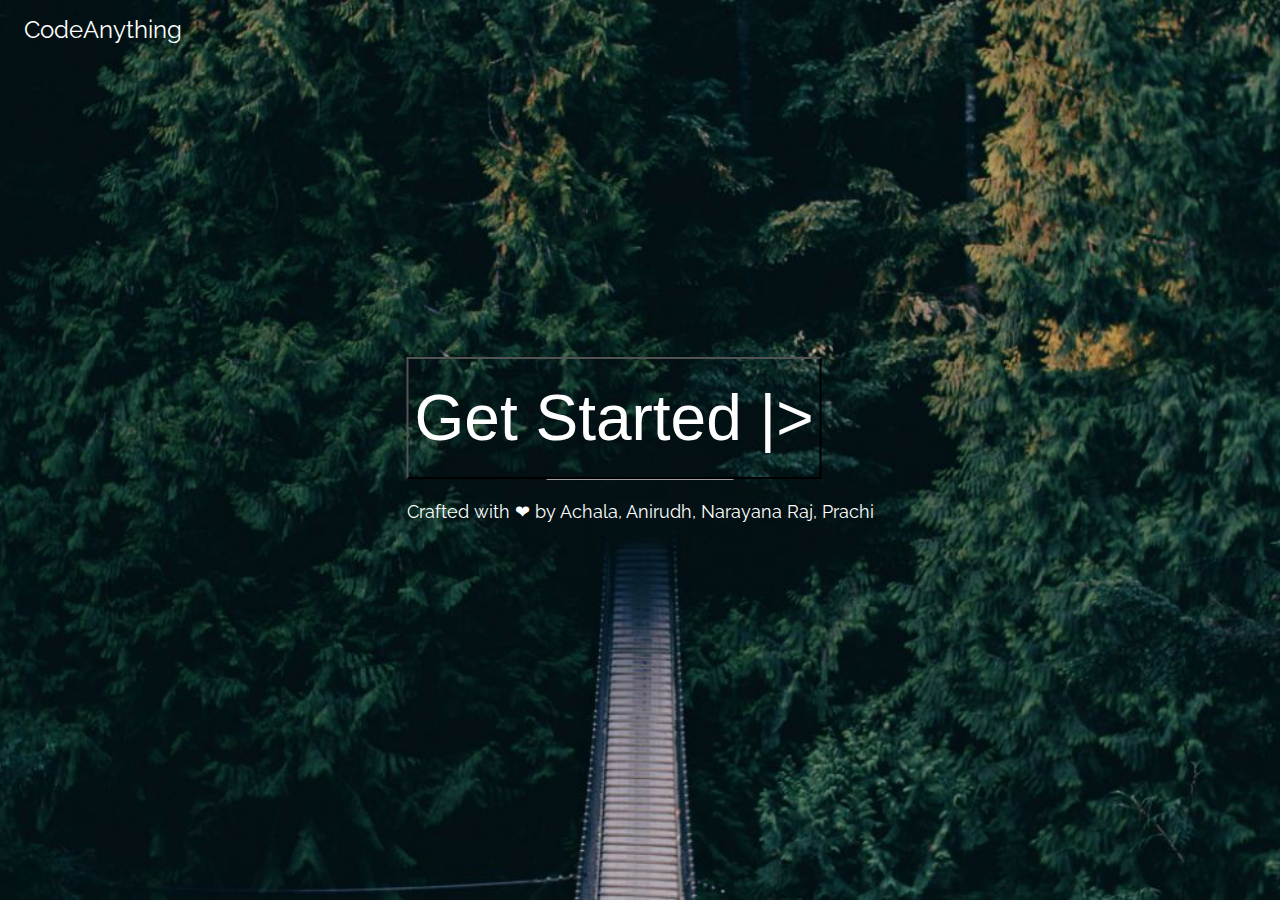
<file: index.html>
<!DOCTYPE html>
<html>
<title>Code Fury 3.0</title>
<meta charset="UTF-8">
<meta name="viewport" content="width=device-width, initial-scale=1">
<link rel="stylesheet" href="https://www.w3schools.com/w3css/4/w3.css">
<link rel="stylesheet" href="https://fonts.googleapis.com/css?family=Raleway">
<style>
body,h1 {font-family: "Raleway", sans-serif}
body, html {height: 100%}
.bgimg {
  background-image: url('forestbridge.jpg');
  min-height: 100%;
  background-position: center;
  background-size: cover;
}

@media (max-width: 700px) {
    .w3-display-middle button{
        width: 100%;
        font-size: 10px;
        height: auto;
    }
    .w3-display-middle{
        width: 100vh;
    }
}
</style>
<body>

<div class="bgimg w3-display-container w3-animate-opacity w3-text-white">
  <div class="w3-display-topleft w3-padding-large w3-xlarge">
    CodeAnything
  </div>
  <div class="w3-display-middle">
    <button style="background: none; color: white; cursor: pointer;" onclick="window.location.href='login.html'"><h3 class="w3-jumbo w3-animate-top">Get Started |></h3></button>
    <hr class="w3-border-grey" style="margin:auto;width:40%">
    <p class="w3-large w3-center">Crafted with ❤ by Achala, Anirudh, Narayana Raj, Prachi</p>
  </div>
</div>

</body>
</html>
</file>
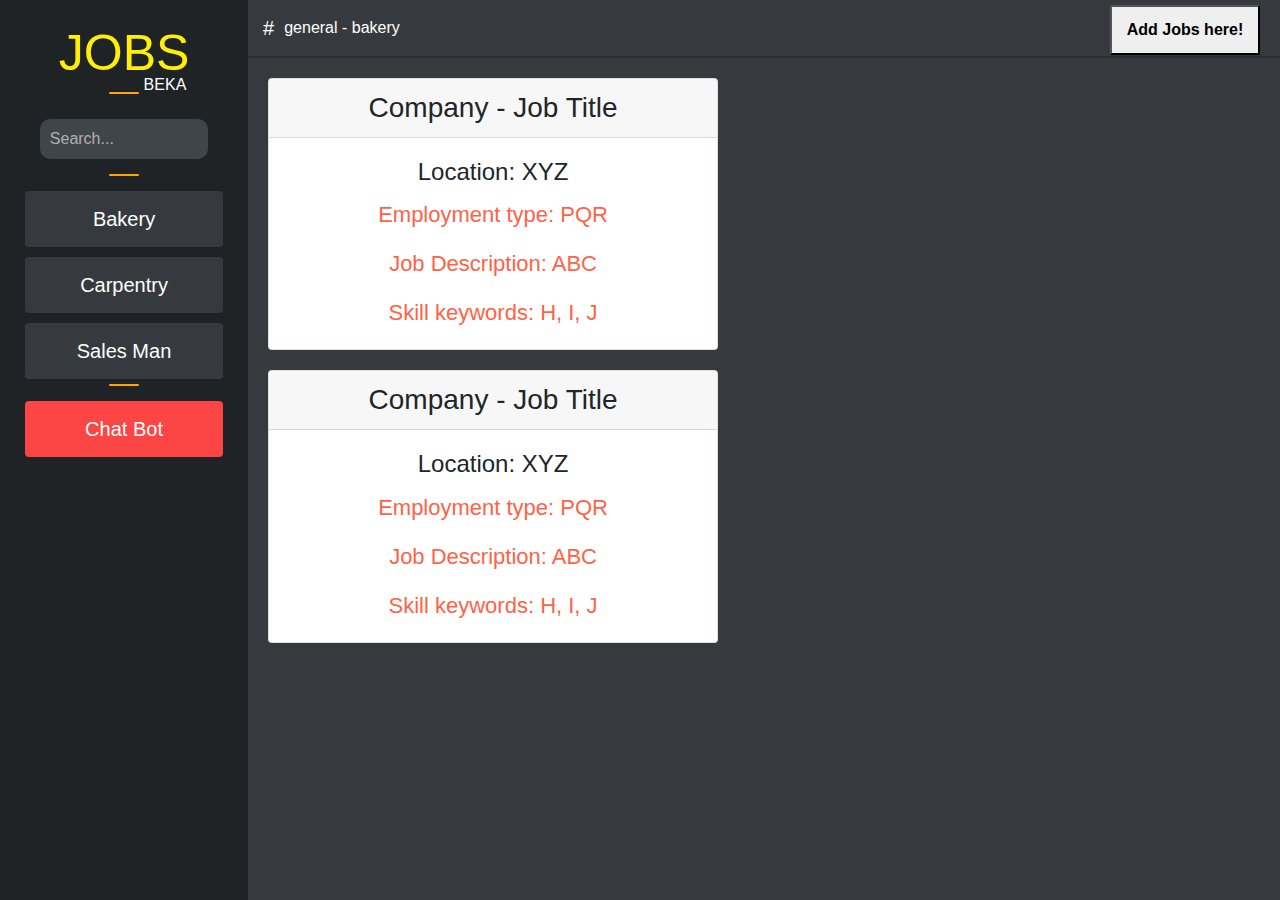
<file: bakery.html>
<!DOCTYPE html>
<html lang="en">
    <head>
        <meta charset="UTF-8">
        <meta name="viewport" content="width=device-width, initial-scale=1.0">
        <title>Jobs Beka</title>
        <link rel="stylesheet" href="static/mainmain.css">
        <link rel="stylesheet" href="https://stackpath.bootstrapcdn.com/bootstrap/4.3.1/css/bootstrap.min.css" integrity="sha384-ggOyR0iXCbMQv3Xipma34MD+dH/1fQ784/j6cY/iJTQUOhcWr7x9JvoRxT2MZw1T" crossorigin="anonymous">
    </head>
    <body> 
        <div class="app"> 
            <div class="server"> 
                <div class="server--name"> 
                    <button onclick="window.location.href='main.html'"><h1>JOBS</h1></button> 
                </div>
                <div class="server--seperator">                    
                </div>
                <div class="search"> 
                    <input type="text" placeholder="Search..."> 
                </div>  
                <div class="server--seperator">                    
                </div> 
                <button onclick="window.location.href='bakery.html'" class="server--icon"> 
                    <span>Bakery</span> 
                </button> 
                <button onclick="window.location.href='carpentry.html'" class="server--icon"> 
                    <span>Carpentry</span>  
                </button> 
                <button onclick="window.location.href='sales man.html'" class="server--icon"> 
                    <span>Sales Man</span> 
                </button>  
                <div class="server--seperator">                    
                </div> 
                <button onclick="location.href='http://chittibot.pythonanywhere.com/'" type="button" class="server--icon" style="background-color: rgb(252, 69, 69);"> 
                    <span>Chat Bot</span> 
                </button>
            </div> 
            <div class="chat"> 
                <nav> 
                    <div class="header"> 
                        <span>#</span> 
                        <h2>general - bakery</h2>                           
                    </div>
                    <div class="add--job">
                        <button onclick="window.location.href='createjob.html'">
                            <span class="add--job">Add Jobs here!</span>
                        </button>
                    </div> 
                </nav>

                <div class="chat--inner"> 
                    <div class="messages"> 
                        <div class="messages--received">
                            <div class="card" style="width: 450px; text-align: center; margin: 20px 0 0 20px;">
                                <h3 class="card-header">Company - Job Title</h3>
                                <div class="card-body">
                                  <h4 class="card-title">Location: XYZ</h4>
                                  <p class="card-text">Employment type: PQR</p>
                                  <p class="card-text">Job Description: ABC</p>
                                  <p class="card-text">Skill keywords: H, I, J</p>
                                </div>
                              </div>
                              <div class="card" style="width: 450px; text-align: center; margin: 20px 0 0 20px;">
                                <h3 class="card-header">Company - Job Title</h3>
                                <div class="card-body">
                                  <h4 class="card-title">Location: XYZ</h4>
                                  <p class="card-text">Employment type: PQR</p>
                                  <p class="card-text">Job Description: ABC</p>
                                  <p class="card-text">Skill keywords: H, I, J</p>
                                </div>
                              </div>                            
                        </div> 
                    </div> 
                </div> 
            </div> 
        </div> 
    </body>
</html>
</file>
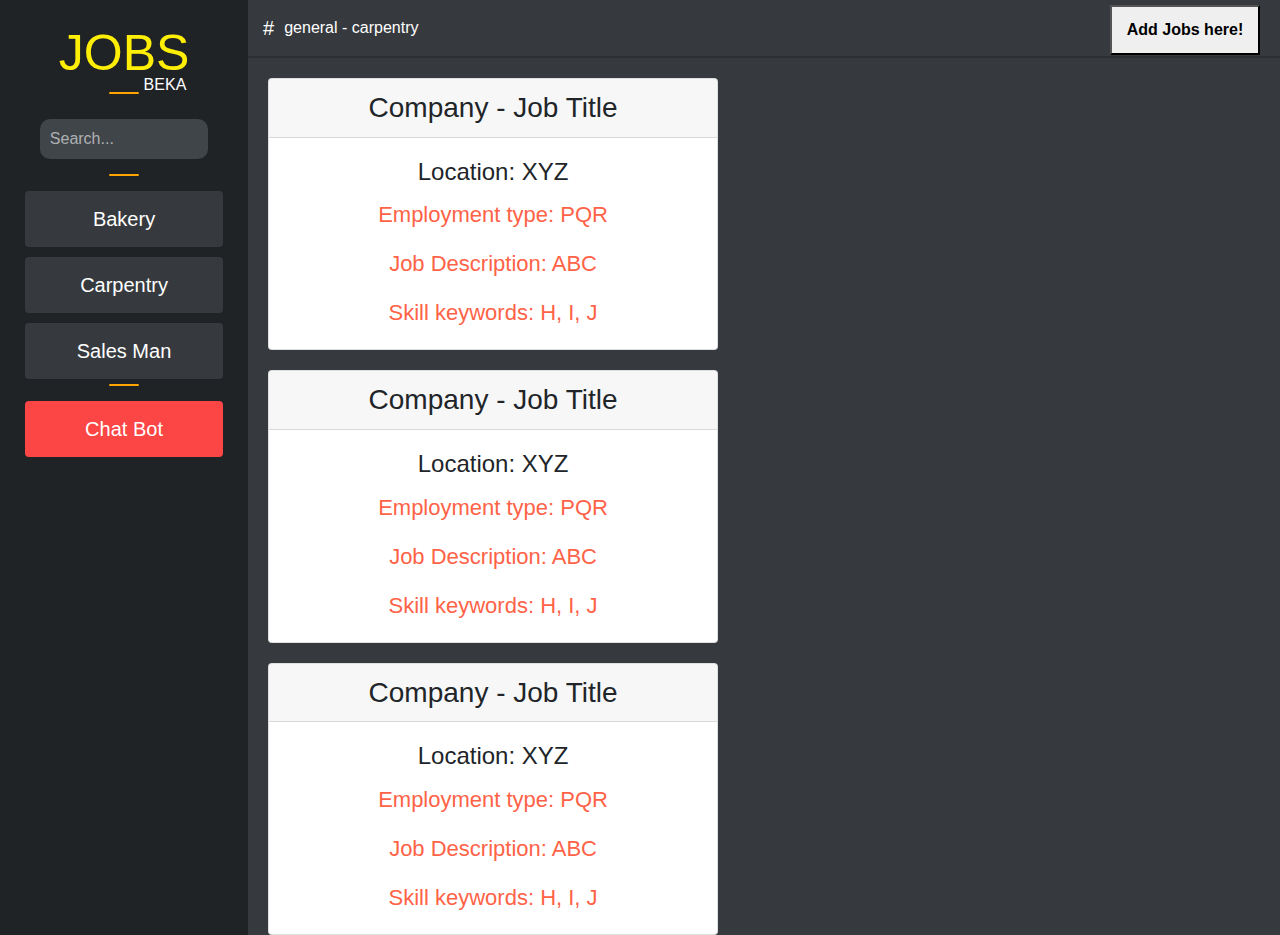
<file: carpentry.html>
<!DOCTYPE html>
<html lang="en">
    <head>
        <meta charset="UTF-8">
        <meta name="viewport" content="width=device-width, initial-scale=1.0">
        <title>Jobs Beka</title>
        <link rel="stylesheet" href="static/mainmain.css">
        <link rel="stylesheet" href="https://stackpath.bootstrapcdn.com/bootstrap/4.3.1/css/bootstrap.min.css" integrity="sha384-ggOyR0iXCbMQv3Xipma34MD+dH/1fQ784/j6cY/iJTQUOhcWr7x9JvoRxT2MZw1T" crossorigin="anonymous">
    </head>
    <body> 
        <div class="app"> 
            <div class="server"> 
                <div class="server--name"> 
                    <button onclick="window.location.href='main.html'"><h1>JOBS</h1></button> 
                </div>
                <div class="server--seperator">                    
                </div>
                <div class="search"> 
                    <input type="text" placeholder="Search..."> 
                </div>  
                <div class="server--seperator">                    
                </div> 
                <button onclick="window.location.href='bakery.html'" class="server--icon"> 
                    <span>Bakery</span> 
                </button> 
                <button onclick="window.location.href='carpentry.html'" class="server--icon"> 
                    <span>Carpentry</span>  
                </button> 
                <button onclick="window.location.href='sales man.html'" class="server--icon"> 
                    <span>Sales Man</span> 
                </button>  
                <div class="server--seperator">                    
                </div> 
                <button onclick="location.href='http://chittibot.pythonanywhere.com/'" type="button" class="server--icon" style="background-color: rgb(252, 69, 69);"> 
                    <span>Chat Bot</span> 
                </button>
            </div> 
            <div class="chat"> 
                <nav> 
                    <div class="header"> 
                        <span>#</span> 
                        <h2>general - carpentry</h2>                           
                    </div>
                    <div class="add--job">
                        <button onclick="window.location.href='createjob.html'">
                            <span class="add--job">Add Jobs here!</span>
                        </button>
                    </div> 
                </nav>

                <div class="chat--inner"> 
                    <div class="messages"> 
                        <div class="messages--received"> 
                            <div class="card" style="width: 450px; text-align: center; margin: 20px 0 0 20px;">
                                <h3 class="card-header">Company - Job Title</h3>
                                <div class="card-body">
                                  <h4 class="card-title">Location: XYZ</h4>
                                  <p class="card-text">Employment type: PQR</p>
                                  <p class="card-text">Job Description: ABC</p>
                                  <p class="card-text">Skill keywords: H, I, J</p>
                                </div>
                              </div>
                              <div class="card" style="width: 450px; text-align: center; margin: 20px 0 0 20px;">
                                <h3 class="card-header">Company - Job Title</h3>
                                <div class="card-body">
                                  <h4 class="card-title">Location: XYZ</h4>
                                  <p class="card-text">Employment type: PQR</p>
                                  <p class="card-text">Job Description: ABC</p>
                                  <p class="card-text">Skill keywords: H, I, J</p>
                                </div>
                              </div>
                              <div class="card" style="width: 450px; text-align: center; margin: 20px 0 0 20px;">
                                <h3 class="card-header">Company - Job Title</h3>
                                <div class="card-body">
                                  <h4 class="card-title">Location: XYZ</h4>
                                  <p class="card-text">Employment type: PQR</p>
                                  <p class="card-text">Job Description: ABC</p>
                                  <p class="card-text">Skill keywords: H, I, J</p>
                                </div>
                              </div>                          
                        </div> 
                    </div> 
                </div> 
            </div> 
        </div> 
    </body>
</html>
</file>
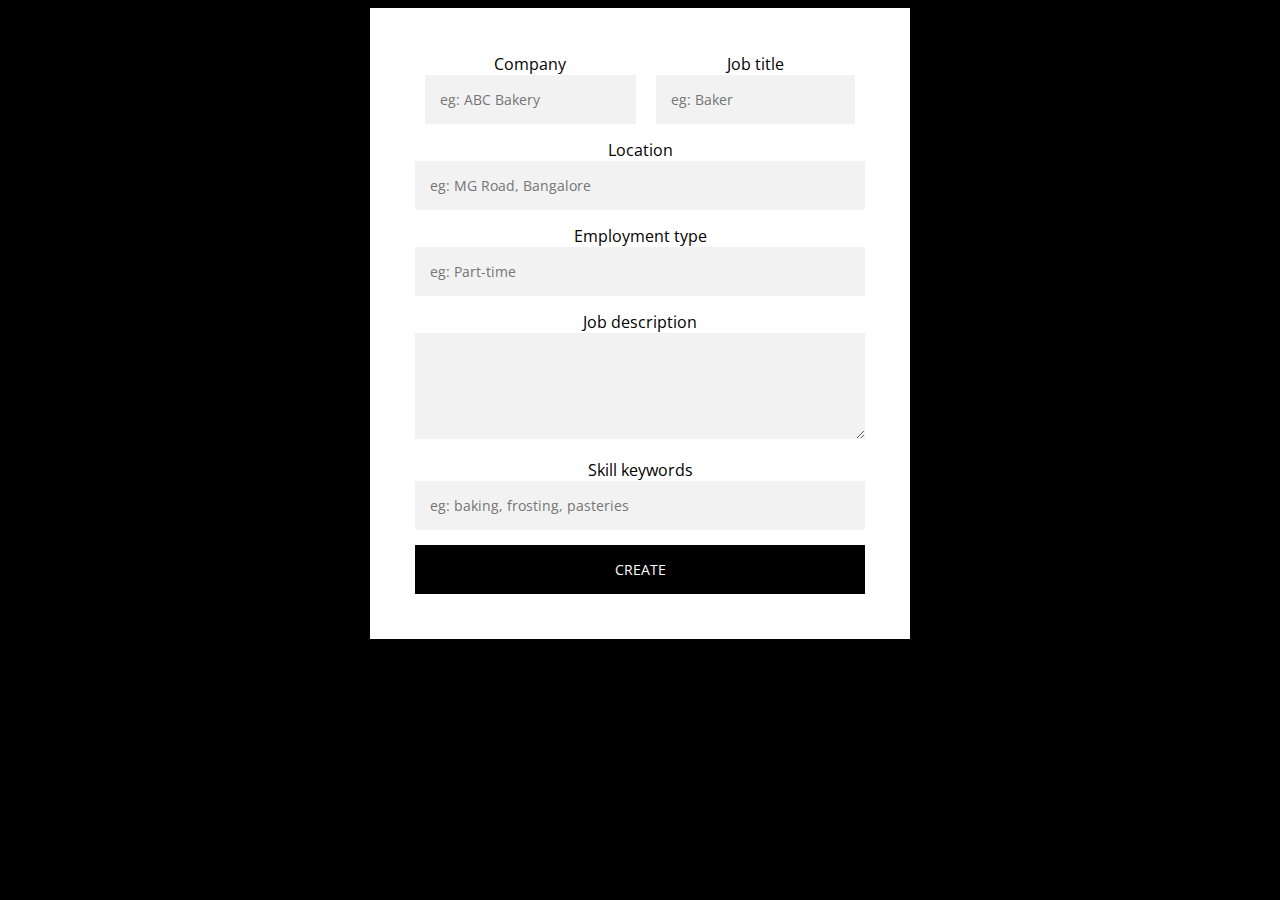
<file: createjob.html>
<!DOCTYPE html>
<html lang="en">
<head>
    <meta charset="UTF-8">
    <meta name="viewport" content="width=device-width, initial-scale=1.0">
    <title>Create Job</title>
    <link href='https://fonts.googleapis.com/css?family=Open Sans' rel='stylesheet'>
    <link href="static/main.css" rel="stylesheet" type="text/css">
</head>
<body>
    <div class="job-page">
        <div class="form">
            <!-- <form action="" class="job-form"> -->
                <div class="row">
                    <div class="col">
                        <span class="label">Company</span>
                        <input type="text" placeholder="eg: ABC Bakery"/>
                    </div>
                    <div class="col">
                        <span class="label">Job title</span>
                        <input type="text" placeholder="eg: Baker"/>
                    </div>
                </div>
                <span class="label">Location</span>
                <input type="text" placeholder="eg: MG Road, Bangalore"/>
                <span class="label">Employment type</span>
                <input type="text" placeholder="eg: Part-time"/>
                <span class="label">Job description</span>
                <textarea rows="4" cols="50" name="job-description" form="job-form"></textarea>
                <span class="label">Skill keywords</span>
                <input type="text" placeholder="eg: baking, frosting, pasteries"/>
                <button onclick="window.location.href='main.html'">Create</button>
            <!-- </form> -->
        </div>
    </div>
</body>
</html>
</file>
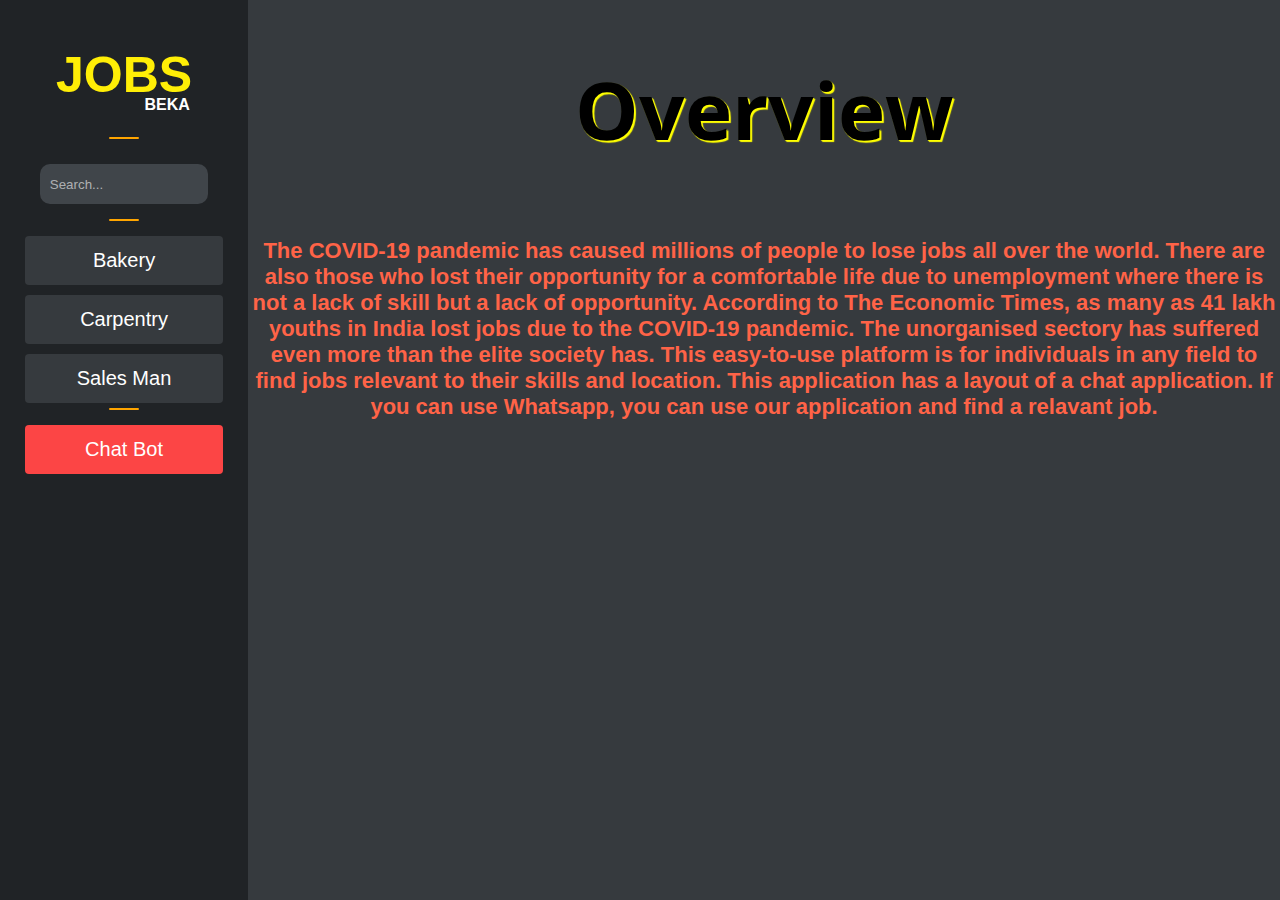
<file: main.html>
<!DOCTYPE html>
<html lang="en">
    <head>
        <meta charset="UTF-8">
        <meta name="viewport" content="width=device-width, initial-scale=1.0">
        <title>Jobs Beka</title>
        <link rel="stylesheet" href="static/mainmain.css">
    </head>
    <body> 
        <div class="app"> 
            <div class="server"> 
                <div class="server--name"> 
                    <h1>JOBS</h1> 
                </div>
                <div class="server--seperator">                    
                </div>
                <div class="search"> 
                    <input type="text" placeholder="Search..."> 
                </div>  
                <div class="server--seperator">                    
                </div> 
                <button onclick="window.location.href='bakery.html'" class="server--icon"> 
                    <span>Bakery</span> 
                </button> 
                <button onclick="window.location.href='carpentry.html'" class="server--icon"> 
                    <span>Carpentry</span>  
                </button> 
                <button onclick="window.location.href='sales man.html'" class="server--icon"> 
                    <span>Sales Man</span> 
                </button>  
                <div class="server--seperator">                    
                </div> 
                <button onclick="location.href='http://chittibot.pythonanywhere.com/'" type="button" class="server--icon" style="background-color: rgb(252, 69, 69);"> 
                    <span>Chat Bot</span> 
                </button> 
            </div> 
            <div class="chat"> 
                <div class="chat--inner"> 
                    <div class="messages">   
                        <h1>Overview</h1>
                        <p>The COVID-19 pandemic has caused millions of people to lose jobs all over the world. 
                           There are also those who lost their opportunity for a comfortable life due to unemployment where there is not a lack of skill but a lack of opportunity. 
                            According to The Economic Times, as many as 41 lakh youths in India lost jobs due to the COVID-19 pandemic. 
                            The unorganised sectory has suffered even more than the elite society has. 
                            This easy-to-use platform is for individuals in any field to find jobs relevant to their skills and location. 
                            This application has a layout of a chat application. 
                            If you can use Whatsapp, you can use our application and find a relavant job.</p>                          
                    </div> 
                </div> 
            </div> 
        </div> 
    </body>
</html>
</file>
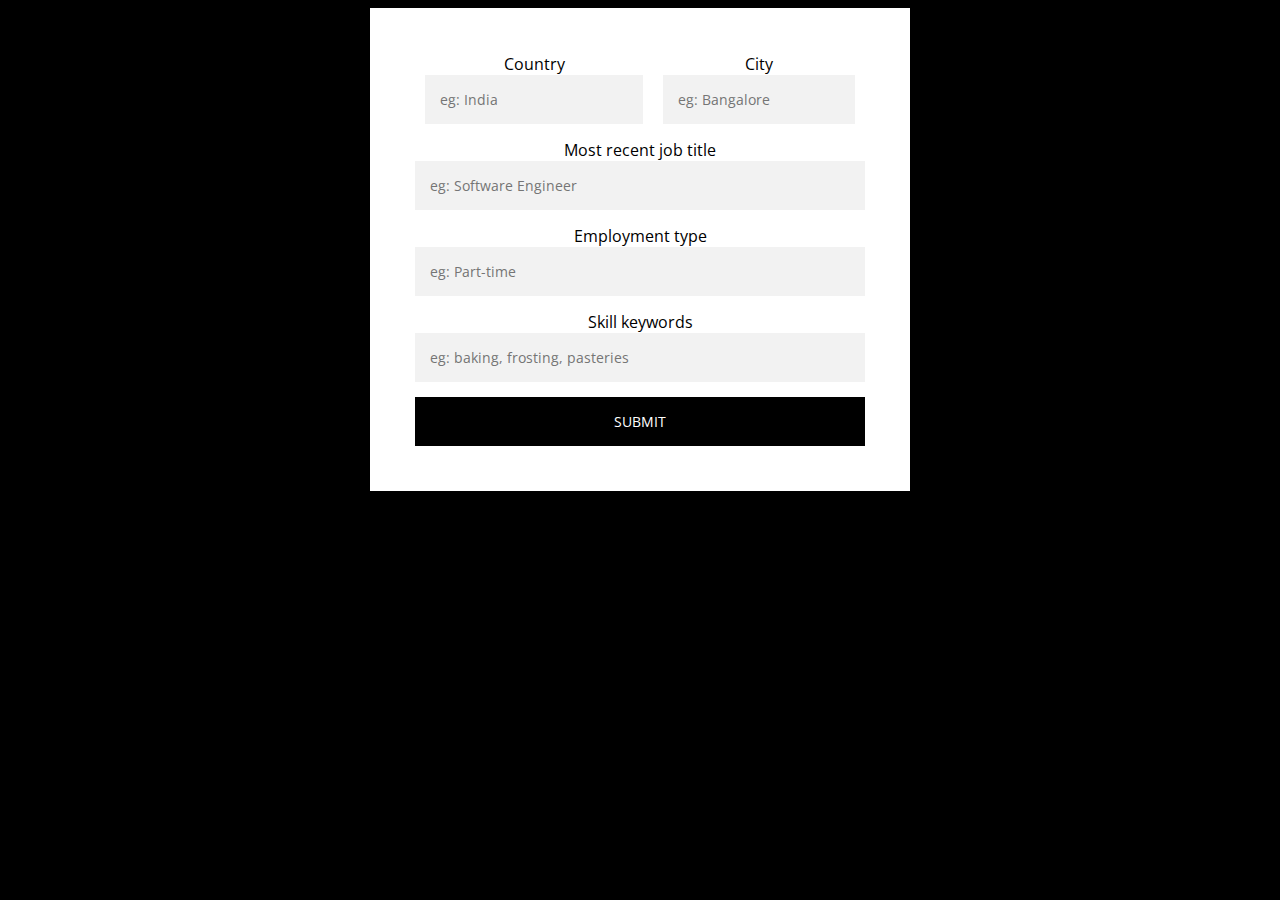
<file: profile.html>
<!DOCTYPE html>
<html lang="en">
<head>
    <meta charset="UTF-8">
    <meta name="viewport" content="width=device-width, initial-scale=1.0">
    <title>Profile</title>
    <link href='https://fonts.googleapis.com/css?family=Open Sans' rel='stylesheet'>
    <link href="static/main.css" rel="stylesheet" type="text/css">
</head>
<body>
    <div class="job-page">
        <div class="form">
            <!-- <form action="{{ url_for('completed') }}" method="post" class="job-form"> -->
            <div class="job-form">
                <div class="row">
                    <div class="col">
                        <span class="label">Country</span>
                        <input type="text" placeholder="eg: India"/>
                    </div>
                    <div class="col">
                        <span class="label">City</span>
                        <input type="text" placeholder="eg: Bangalore"/>
                    </div>
                </div>
                <span class="label">Most recent job title</span>
                <input type="text" placeholder="eg: Software Engineer"/>
                <span class="label">Employment type</span>
                <input type="text" placeholder="eg: Part-time"/>
                <span class="label">Skill keywords</span>
                <input type="text" placeholder="eg: baking, frosting, pasteries"/>
                <button onclick="window.location.href='login.html'">Submit</button>
            </div>
            <!-- </form> -->
        </div>
    </div>
</body>
</html>
</file>
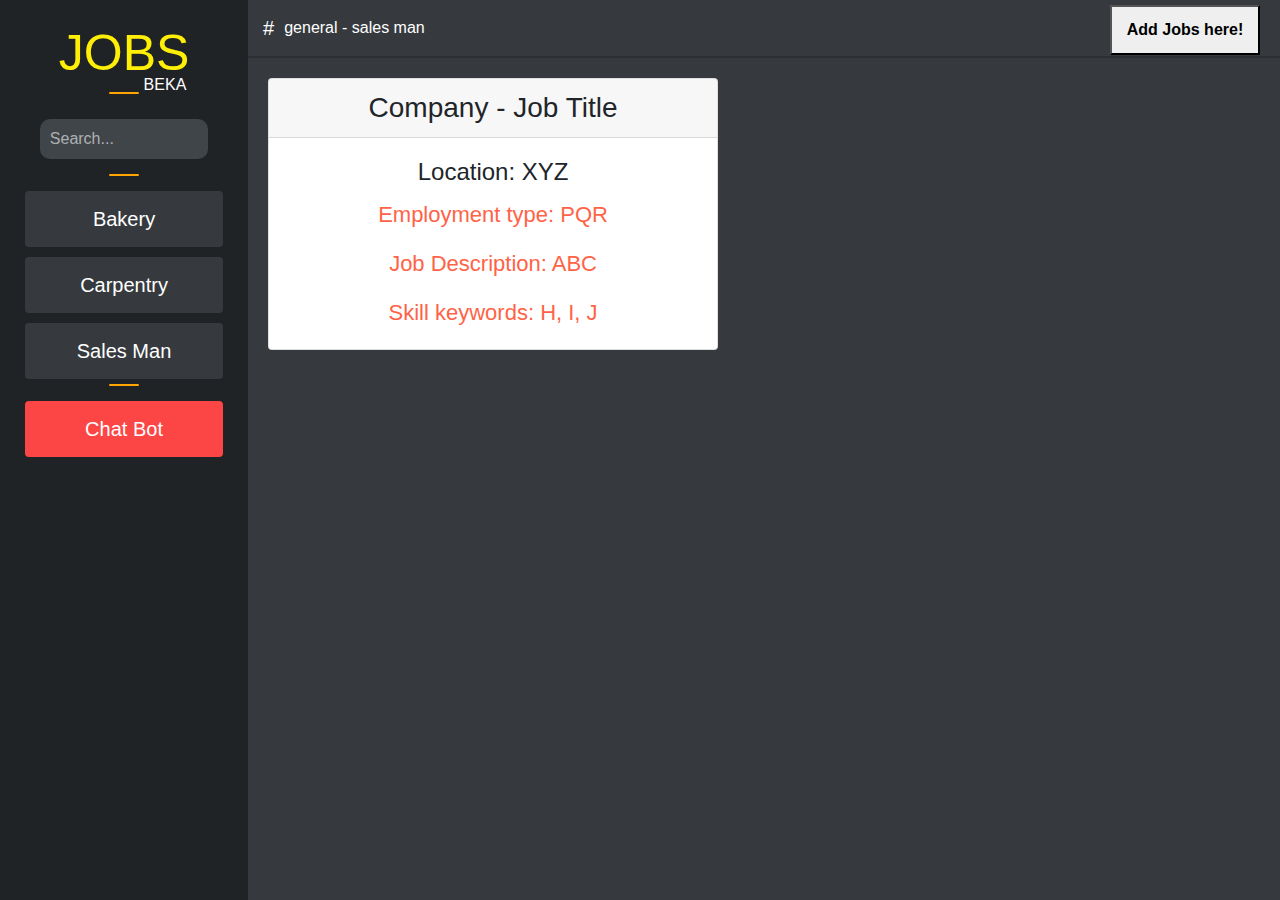
<file: sales man.html>
<!DOCTYPE html>
<html lang="en">
    <head>
        <meta charset="UTF-8">
        <meta name="viewport" content="width=device-width, initial-scale=1.0">
        <title>Jobs Beka</title>
        <link rel="stylesheet" href="static/mainmain.css">
        <link rel="stylesheet" href="https://stackpath.bootstrapcdn.com/bootstrap/4.3.1/css/bootstrap.min.css" integrity="sha384-ggOyR0iXCbMQv3Xipma34MD+dH/1fQ784/j6cY/iJTQUOhcWr7x9JvoRxT2MZw1T" crossorigin="anonymous">
    </head>
    <body> 
        <div class="app"> 
            <div class="server"> 
                <div class="server--name"> 
                    <button onclick="window.location.href='main.html'"><h1>JOBS</h1></button> 
                </div>
                <div class="server--seperator">                    
                </div>
                <div class="search"> 
                    <input type="text" placeholder="Search..."> 
                </div>  
                <div class="server--seperator">                    
                </div> 
                <button onclick="window.location.href='bakery.html'" class="server--icon"> 
                    <span>Bakery</span> 
                </button> 
                <button onclick="window.location.href='carpentry.html'" class="server--icon"> 
                    <span>Carpentry</span>  
                </button> 
                <button onclick="window.location.href='sales man.html'" class="server--icon"> 
                    <span>Sales Man</span> 
                </button>  
                <div class="server--seperator">                    
                </div> 
                <button onclick="location.href='http://chittibot.pythonanywhere.com/'" type="button" class="server--icon" style="background-color: rgb(252, 69, 69);"> 
                    <span>Chat Bot</span> 
                </button>
            </div> 
            <div class="chat"> 
                <nav> 
                    <div class="header"> 
                        <span>#</span> 
                        <h2>general - sales man</h2>                           
                    </div>
                    <div class="add--job">
                        <button onclick="window.location.href='createjob.html'">
                            <span class="add--job">Add Jobs here!</span>
                        </button>
                    </div> 
                </nav>

                <div class="chat--inner"> 
                    <div class="messages"> 
                        <div class="messages--received">
                            <div class="card" style="width: 450px; text-align: center; margin: 20px 0 0 20px;">
                                <h3 class="card-header">Company - Job Title</h3>
                                <div class="card-body">
                                  <h4 class="card-title">Location: XYZ</h4>
                                  <p class="card-text">Employment type: PQR</p>
                                  <p class="card-text">Job Description: ABC</p>
                                  <p class="card-text">Skill keywords: H, I, J</p>
                                </div>
                              </div>                           
                        </div> 
                    </div> 
                </div> 
            </div> 
        </div> 
    </body>
</html>
</file>
<file: static/mainmain.css>
@import url('https://fonts.googleapis.com/css2?family=Open+Sans:ital,wght@0,300;0,700;1,400&display=swap');

:root {
	--color-grey-dark: #202326;
	--color-grey-light: #363a3e;
}

* {
	box-sizing: border-box;
}

body {
	font-family: 'Open Sans';
	padding: 0;
	margin: 0;
}

.app {
	display: flex;
	min-height: 100vh;
}

.server {
	background: var(--color-grey-dark);
	width: 250px;
	display: flex;
	flex-direction: column;
	align-items: center;
	padding-top: 12px;
}

/* ------------------------------------------------------------------------- */

.server--icon {
	border-radius: 4px;
	background: var(--color-grey-light);
	border: none;
	color: white;
	text-align: center;
	font-size: 20px;
	padding: 13px;
	width: 80%;
	transition: all 0.5s;
	cursor: pointer;
	margin: 5px;
}
  
.server--icon span {
	cursor: pointer;
	display: inline-block;
	position: relative;
	transition: 0.5s;
 }
  
.server--icon span:after {
	content: '\00bb';
	position: absolute;
	opacity: 0;
	top: 0;
	right: -20px;
	transition: 0.5s;
}
  
.server--icon:hover span {
	padding-right: 25px;
}
  
.server--icon:hover span:after {
	opacity: 1;
	right: 0;
}

/* ------------------------------------------------------------------------- */

.server--name h1 {
	z-index: 999;
	font-family: "oswald", sans-serif;
	font-size: 50px;
	text-align: left;
	cursor: pointer;
	transition: 0.1s ease-in;
	color: rgb(255, 238, 6);
	position: relative;
}

.server--name button{
	margin-top: 10px;
	border: none;
	background: none;
}

.server--name h1::before {
	content: "BEKA";
	font-size: 16px;
	position: absolute;
	color: white;
	top: 87%;
	transition: 0.2s ease-in-out;
	left: 65%;
}
.server--name h1:hover::before {
	content: "CONNECT";
	transform: rotateZ(90deg);
	top: 30%;
	letter-spacing: 1px;
	left: 75%;
	color:white;
	font-weight: bolder;
}
.server--name h1:hover {
	letter-spacing: 2px;
}

/* ----------------------------------------------------------------------- */

.search{
	padding: 15px;
	position: relative;
	width: 80%;
}

.search input{
	width: 100%;
	height: 40px;
	background: #40454a;
	border: 0;
	border-radius: 10px;
	padding: 10px;
	color: white
}

.search ::placeholder { 
	color: rgba(255, 255, 255, 0.589);
  }

/* ------------------------------------------------------------------------ */

.add--job button {
	width: 150px;
	height: 50px;
}

.add--job span {
	cursor: pointer;
	display: inline-block;
	position: relative;
	transition: 0.5s;
	color: black;
	text-align: center;
	border-radius: 6px;
	font-weight: bolder;
 }


.add--job:hover span {
	padding-bottom: 5px;
}

 .add--job button {
	position: relative;
	top: 2px;
	right: 5px;
}

.add--job .add--job--text {
	visibility: hidden;
	width: 120px;
	background-color: black;
	color: #fff;
	text-align: center;
	border-radius: 6px;
	padding: 5px 0;

	position: absolute;
	z-index: 1;
	right: 85%;
}

.add--job:hover .add--job--text {
	visibility: visible;
}

/* -------------------------------------------------------------------------- */
.server--seperator {
	width: 30px;
	height: 2px;
	background: orange;
	margin-bottom: 10px;
	border-radius: 2px;
}

/* ----------------------------------------------------------------------------- */

.chat {
	width: calc(100% - 240px);
	background: #363a3e;
	display: flex;
	flex-direction: column;
	/* display: auto; */
}

.chat nav{
	color: white;
	border-bottom: 2px solid #2c2e31;
	display: flex;
	justify-content: space-between;
	height: 58px;
	padding: 15px;
	align-items: center;	
}

.chat nav .header{
	display: flex;
	align-items: center;
	font-size: 16px;
}

.chat nav .header span{
	font-size: 20px;
	margin-right: 10px;
}

.chat nav .header h2{
	margin: 0;
	font-size: 16px;
}

.chat--inner {
	display: flex;
	height: 100%;
}

.messages {
	/* width: calc(100% - 240px); */
	display: flex;
	flex-direction: column;
}
/* ------------------------------------------------------------------------- */

@media (max-width: 700px) {
	.app{
		display: block;
	}
	.server{   
	  width: 100%;
	  height: auto;
	}
	.chat{
		width: 100%;
	}
	.add--job button {
		width: 100px;
		height: 50px;
	}
	.add--job:hover span {
		padding-bottom: 5px;
	}
	/* .chat--inner {
		height: 100vh;
	} */
	.messages p{
		text-align: justify;
		padding: 0 5px 0 5px;
		font-size: 2px;
	}
  }

  /* ------------------------------------------------------- */

 .messages h1 {
	font-size: 5rem;
	text-transform: capitalize;
	text-align: center;
	text-shadow: 1px 1px 1px yellow,
				 2px 2px 1px yellow;
  }
  
 .messages h1 + p {
	font-weight: bold;
	text-align: center;
  }
  
 .messages p {
	font-size: 22px;
	color: tomato;
	font-family: Helvetica, Arial, sans-serif;
  }
</file>
<file: static/main.css>
@import url('https://fonts.googleapis.com/css?family=Open Sans');

*{
  box-sizing: border-box;
}
.login-page {
  width: 360px;
  padding: 8% 0 0;
  margin: auto;
}
.form {
  position: relative;
  z-index: 1;
  background: #FFFFFF;
  max-width: 360px;
  margin: 0 auto 100px;
  padding: 45px;
  text-align: center;
  box-shadow: 0 0 20px 0 rgba(0, 0, 0, 0.2), 0 5px 5px 0 rgba(0, 0, 0, 0.24);
}
.form input, textarea {
  font-family: "Open Sans", sans-serif;
  outline: 0;
  background: #f2f2f2;
  width: 100%;
  border: 0;
  margin: 0 0 15px;
  padding: 15px;
  box-sizing: border-box;
  font-size: 14px;
}
.form button {
  font-family: "Open Sans", sans-serif;
  text-transform: uppercase;
  outline: 0;
  background: black;
  width: 100%;
  border: 0;
  padding: 15px;
  color: #FFFFFF;
  font-size: 14px;
  -webkit-transition: all 0.3 ease;
  transition: all 0.3 ease;
  cursor: pointer;
}
.form button:hover,.form button:active,.form button:focus {
  background: #43A047;
}
.form .message {
  margin: 15px 0 0;
  color: #b3b3b3;
  font-size: 12px;
}
.form .message a {
  color: black;
  text-decoration: none;
}
.form .register-form {
  display: none;
}
.container {
  position: relative;
  z-index: 1;
  max-width: 300px;
  margin: 0 auto;
}
.container:before, .container:after {
  content: "";
  display: block;
  clear: both;
}
.container .info {
  margin: 50px auto;
  text-align: center;
}
.container .info h1 {
  margin: 0 0 15px;
  padding: 0;
  font-size: 36px;
  font-weight: 300;
  color: #1a1a1a;
}
.container .info span {
  color: #4d4d4d;
  font-size: 12px;
}
.container .info span a {
  color: #000000;
  text-decoration: none;
}
.container .info span .fa {
  color: #EF3B3A;
}
body {
  background: black; /* fallback for old browsers */
  font-family: "Open Sans", sans-serif;
  -webkit-font-smoothing: antialiased;
  -moz-osx-font-smoothing: grayscale;      
}
button a{
  text-decoration: none;
  color: #FFFFFF;
}

.job-page{
  width: 100%;
  margin: auto;
}
.job-page .form{
  max-width: 540px;
}
.row{
  display: flex;
}
.col{
  flex-direction: column;
  padding: 0 10px;
}
</file>
